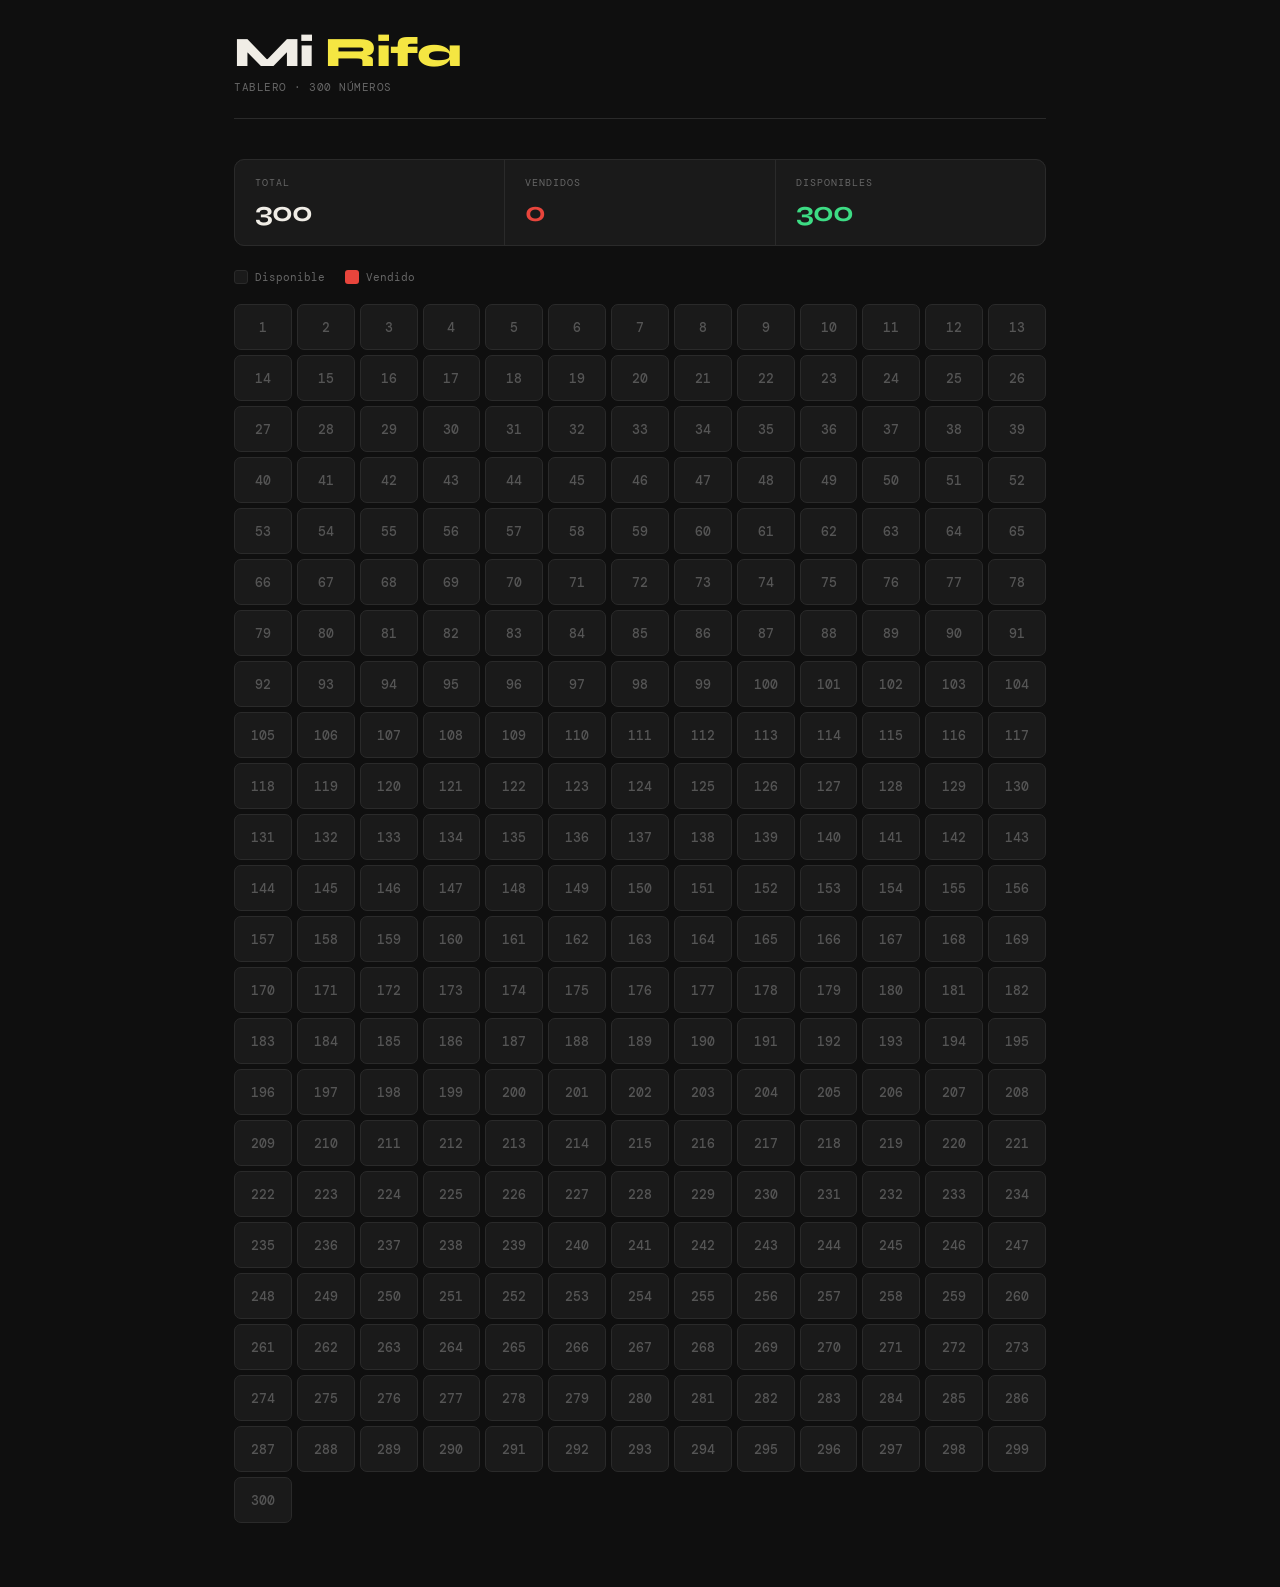
<file: rifa.html>
<!DOCTYPE html>
<html lang="es">
<head>
<meta charset="UTF-8" />
<meta name="viewport" content="width=device-width, initial-scale=1.0" />
<title>Mi Rifa</title>
<link href="https://fonts.googleapis.com/css2?family=DM+Mono:wght@400;500&family=Syne:wght@400;700;800&display=swap" rel="stylesheet" />
<style>
  *, *::before, *::after { box-sizing: border-box; margin: 0; padding: 0; }
  :root {
    --bg: #0f0f0f; --surface: #1a1a1a; --border: #2a2a2a; --text: #f0ede6;
    --muted: #666; --sold: #e8453c; --sold-hover: #c73830;
    --available: #1a1a1a; --available-hover: #242424; --accent: #f5e642; --success: #3ddc84;
  }
  body { background: var(--bg); color: var(--text); font-family: 'Syne', sans-serif; min-height: 100vh; padding: 2rem 1.5rem 4rem; max-width: 860px; margin: 0 auto; }
  header { display: flex; justify-content: space-between; align-items: flex-start; margin-bottom: 2.5rem; padding-bottom: 1.5rem; border-bottom: 1px solid var(--border); }
  .brand h1 { font-size: clamp(28px, 5vw, 42px); font-weight: 800; letter-spacing: -1px; line-height: 1; }
  .brand h1 span { color: var(--accent); }
  .brand p { font-family: 'DM Mono', monospace; font-size: 11px; color: var(--muted); margin-top: 6px; letter-spacing: 0.5px; }
  .stats { display: grid; grid-template-columns: repeat(3, 1fr); gap: 1px; background: var(--border); border: 1px solid var(--border); border-radius: 10px; overflow: hidden; margin-bottom: 1.5rem; }
  .stat { background: var(--surface); padding: 1rem 1.25rem; }
  .stat-label { font-family: 'DM Mono', monospace; font-size: 10px; color: var(--muted); letter-spacing: 1px; text-transform: uppercase; margin-bottom: 6px; }
  .stat-value { font-size: 28px; font-weight: 700; letter-spacing: -1px; }
  #stat-sold { color: var(--sold); }
  #stat-avail { color: var(--success); }
  .legend { display: flex; gap: 20px; margin-bottom: 1.25rem; font-family: 'DM Mono', monospace; font-size: 11px; color: var(--muted); }
  .legend span { display: flex; align-items: center; gap: 7px; }
  .legend-box { width: 14px; height: 14px; border-radius: 3px; }
  .grid { display: grid; grid-template-columns: repeat(auto-fill, minmax(56px, 1fr)); gap: 5px; }
  .num { height: 46px; display: flex; align-items: center; justify-content: center; font-family: 'DM Mono', monospace; font-size: 13px; font-weight: 500; border-radius: 7px; border: 1px solid var(--border); background: var(--available); color: #555; cursor: default; transition: background 0.12s, color 0.12s, border-color 0.12s, transform 0.1s; user-select: none; }
  .num.sold { background: var(--sold); border-color: var(--sold); color: #fff; }
  .toast { position: fixed; bottom: 24px; left: 50%; transform: translateX(-50%) translateY(12px); background: var(--surface); border: 1px solid var(--border); border-radius: 10px; padding: 10px 20px; font-family: 'DM Mono', monospace; font-size: 13px; color: var(--text); opacity: 0; transition: opacity 0.2s, transform 0.2s; pointer-events: none; z-index: 999; white-space: nowrap; }
  .toast.show { opacity: 1; transform: translateX(-50%) translateY(0); }
  @media (max-width: 480px) {
    .grid { grid-template-columns: repeat(auto-fill, minmax(46px, 1fr)); gap: 4px; }
    .num { height: 40px; font-size: 12px; }
    header { flex-direction: column; gap: 12px; }
  }
</style>
</head>
<body>

<header>
  <div class="brand">
    <h1>Mi <span>Rifa</span></h1>
    <p>TABLERO · 300 NÚMEROS</p>
  </div>
</header>

<div class="stats">
  <div class="stat"><div class="stat-label">Total</div><div class="stat-value">300</div></div>
  <div class="stat"><div class="stat-label">Vendidos</div><div class="stat-value" id="stat-sold">0</div></div>
  <div class="stat"><div class="stat-label">Disponibles</div><div class="stat-value" id="stat-avail">300</div></div>
</div>

<div class="legend">
  <span><span class="legend-box" style="background:#1a1a1a;border:1px solid #2a2a2a;"></span>Disponible</span>
  <span><span class="legend-box" style="background:#e8453c;"></span>Vendido</span>
</div>

<div class="grid" id="grid"></div>
<div class="toast" id="toast"></div>

<script>
  // ════════════════════════════════════════════════════
  //  ★ AQUÍ AGREGAS LOS NÚMEROS VENDIDOS ★
  //  Ejemplo: const VENDIDOS = [5, 14, 33, 78, 120];
  // ════════════════════════════════════════════════════
  const VENDIDOS = [];
  // ════════════════════════════════════════════════════

  const sold = new Set(VENDIDOS);

  function updateStats() {
    document.getElementById("stat-sold").textContent = sold.size;
    document.getElementById("stat-avail").textContent = 300 - sold.size;
  }

  function renderGrid() {
    const grid = document.getElementById("grid");
    grid.innerHTML = "";
    for (let i = 1; i <= 300; i++) {
      const el = document.createElement("div");
      el.className = "num" + (sold.has(i) ? " sold" : "");
      el.textContent = i;
      grid.appendChild(el);
    }
    updateStats();
  }

  renderGrid();
</script>
</body>
</html>
</file>
